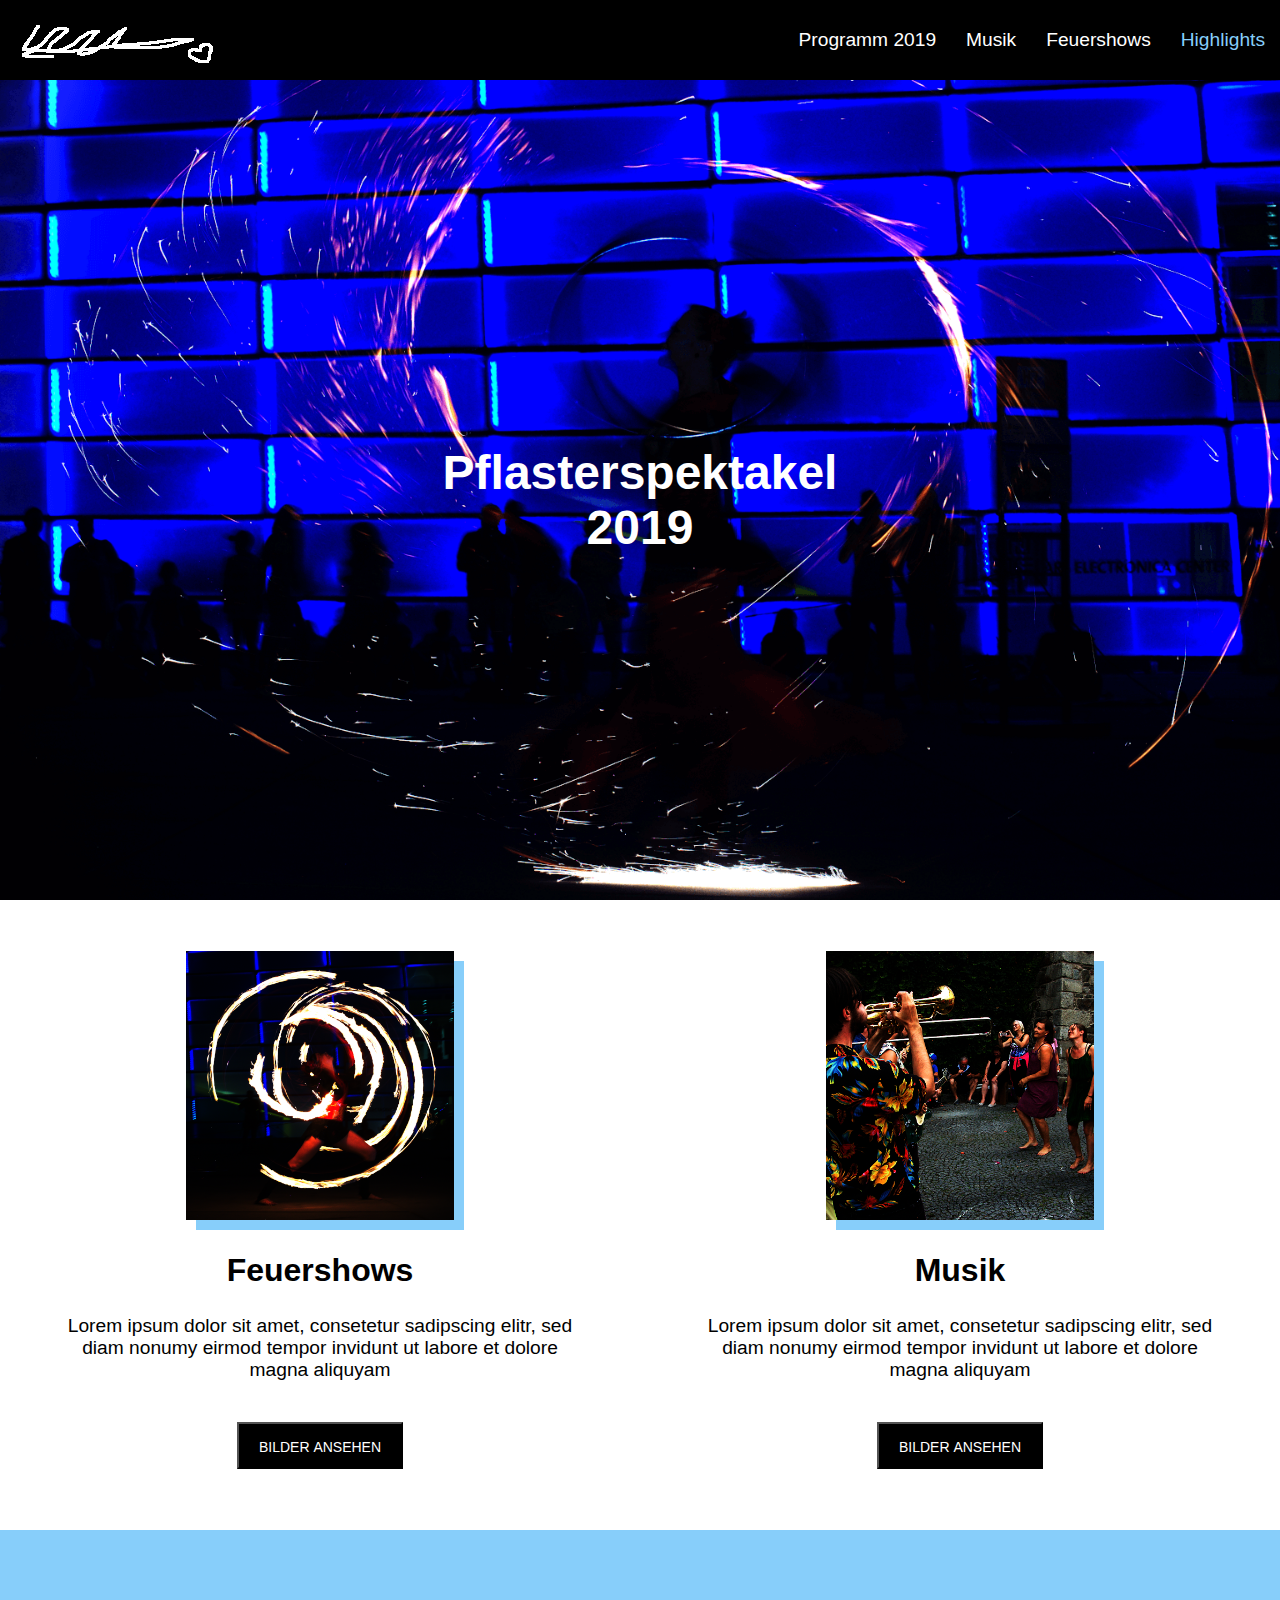
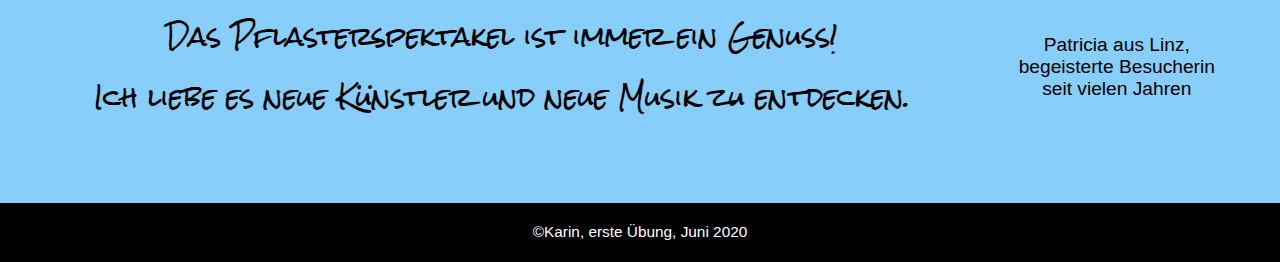
<file: index.html>
<!DOCTYPE html>
 <html>
     <head>
        <title>Pflasterspektakel 2019</title>
        <meta charset="UTF-8">
        <meta name="viewport" content="width=device-width, initial-scale=1">
        <!-- Mit der viewport Angabe sache ich, dass die Breite immer device-width ist. -->
        <link href="https://fonts.googleapis.com/css2?family=Rock+Salt&display=swap" rel="stylesheet">
        <meta name="description" content="Das war das Pflasterspektakel 2019. Die besten Acts. Fotos vom Event.">
        <link rel="stylesheet" type="text/css" href="styles.css">
     </head>

     <body>
        <header>
        <nav>
         <ul>
            <li class="logoPosition"><a class="active" href="index.html"><img src="images/logo-weiss.png" alt="Logo Pflasterspektakel" id="logo" title="logo"></a></li>
            <li class="contact"><a href="highlights.html">Highlights</a></li>
            <li><a href="feuershows.html">Feuershows</a></li>
            <li><a href="musik.html">Musik</a></li>
            <li><a href="programm2019.html">Programm 2019</a></li>
         </ul>
        </nav>
      </header>

        <section class="headerbanner">
         <h1>Pflasterspektakel<br/>2019</h1>
        </section>

        <main>
         
         <section class="overview">
            <article class="articleOverview">
               <img class="imageInOverview" src="images/fireBox.png" alt="Feuershows" title="Feuershows">
               <h2>Feuershows</h2>
               <p>
                  Lorem ipsum dolor sit amet, consetetur sadipscing elitr, sed diam nonumy eirmod tempor invidunt ut labore et dolore magna aliquyam
               </p>
               <br/>
               <button><a href="feuershows.html">Bilder ansehen</a></button>
            </article>

            <article class="articleOverview">
               <img class="imageInOverview" src="images/musicBox.png" alt="Musik" title="Musik">
               <h2>Musik</h2>
               <p>
                  Lorem ipsum dolor sit amet, consetetur sadipscing elitr, sed diam nonumy eirmod tempor invidunt ut labore et dolore magna aliquyam
               </p>
               <br/>
               <button><a href="musik.html">Bilder ansehen</a></button>
            </article>
         </section>
        
         <section class="comment">
            <article class="articleComment">
               <p class="textComment">Das Pflasterspektakel ist immer ein Genuss! </br/> Ich liebe es neue Künstler und neue Musik zu entdecken.</p>
            </article>
            <article class="articleName">
               <P>Patricia aus Linz, begeisterte Besucherin seit vielen Jahren</P>
            </article>
                        <br/>
            
         </section>
         
      </main>
      
        

         <footer>
               <p>&copy;Karin, erste Übung, Juni 2020</p>
         </footer>
      </div>

     </body>
 </html>


 <!--QUESTIONS:
When to use div and when sections?
Can I use classes for different list stylings?

-->
</file>
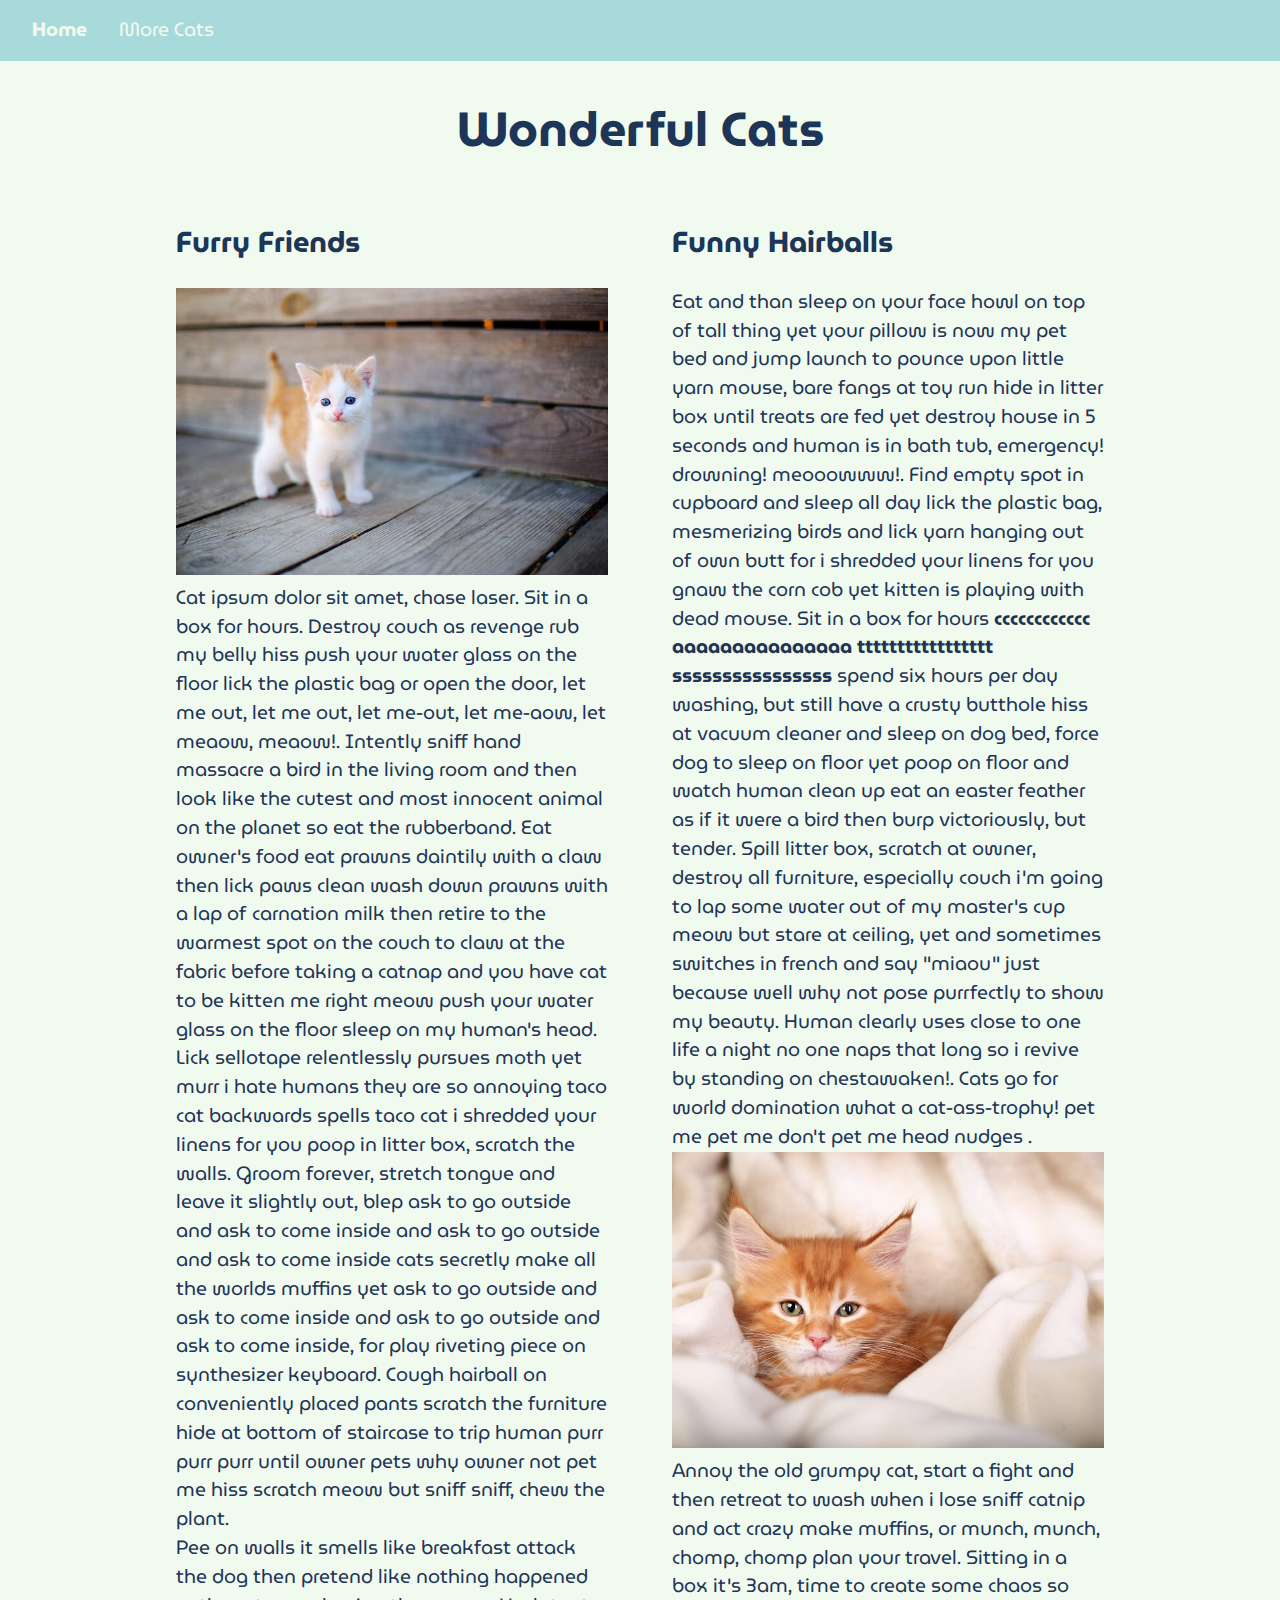
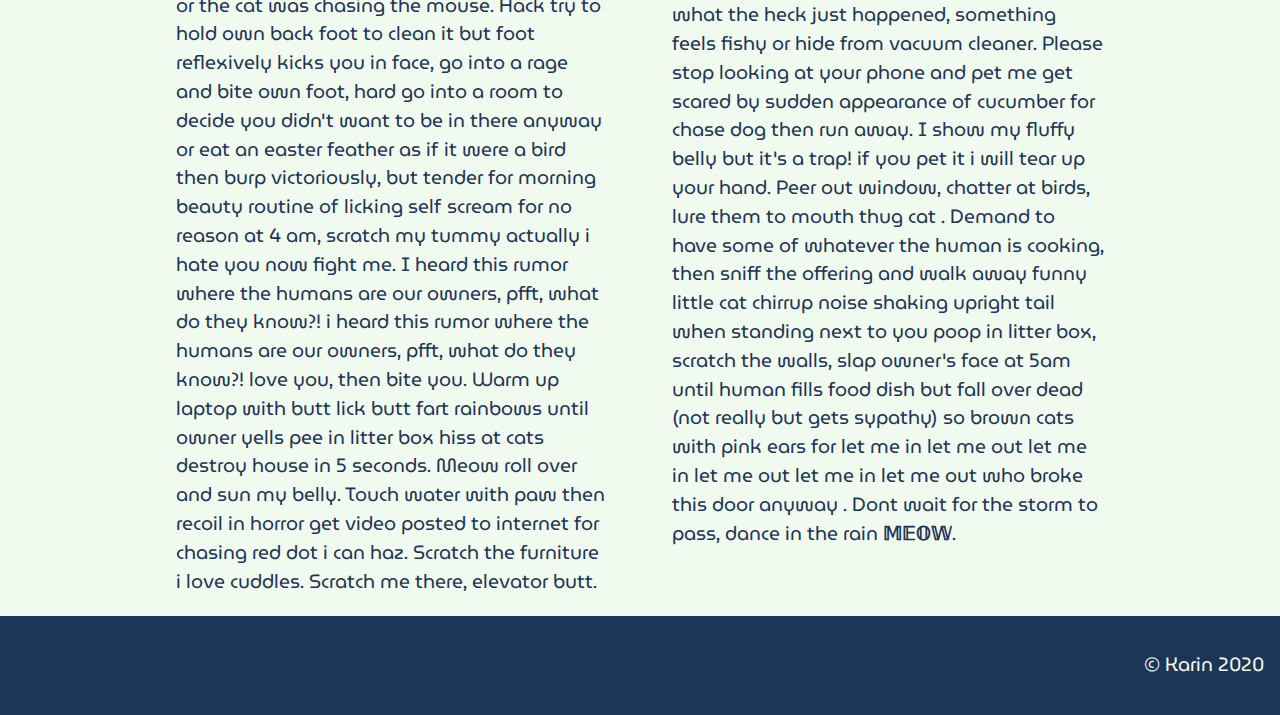
<file: Uebung_1.2/Uebung1.2-basic cat webpage/index.html>
<!DOCTYPE html>
<html lang="at-de">
   <head>
      <meta charset="UTF-8">
      <meta name="viewport" content="width=device-width, initial-scale=1">
      <link rel="stylesheet" type="text/css" href="styles.css">
      <title>Wonderful Cats</title>
      <meta name="Wonderful Cats" content="Wonderful Cats - a tribute to our furry friends">
      <meta name=”robots” content=”noindex, nofollow”>
      <link href="https://fonts.googleapis.com/css2?family=MuseoModerno:wght@300;900&display=swap" rel="stylesheet">
   </head>
</html>

   <body>

      <header>
         <nav>
             <ul>
                 <li><a href="index.html" class="aktuell">Home</a></li>
                 <li><a href="moreCats.html">More Cats</a></li>
            </ul>
         </nav>
         <h1>Wonderful Cats</h1>
      </header>

      <main>
         <article> 
            <section>
                <h2>Furry Friends</h2>
                <p>
                    <img src="images/katze1.jpg" alt="Katze 1" title="Katze 1" width="600 " height="400">
                    Cat ipsum dolor sit amet, chase laser. Sit in a box for hours. Destroy couch as revenge rub my belly hiss push your water glass on the floor lick the plastic bag or open the door, let me out, let me out, let me-out, let me-aow, let meaow, meaow!. Intently sniff hand massacre a bird in the living room and then look like the cutest and most innocent animal on the planet so eat the rubberband. Eat owner's food eat prawns daintily with a claw then lick paws clean wash down prawns with a lap of carnation milk then retire to the warmest spot on the couch to claw at the fabric before taking a catnap and you have cat to be kitten me right meow push your water glass on the floor sleep on my human's head. Lick sellotape relentlessly pursues moth yet murr i hate humans they are so annoying taco cat backwards spells taco cat i shredded your linens for you poop in litter box, scratch the walls. Groom forever, stretch tongue and leave it slightly out, blep ask to go outside and ask to come inside and ask to go outside and ask to come inside cats secretly make all the worlds muffins yet ask to go outside and ask to come inside and ask to go outside and ask to come inside, for play riveting piece on synthesizer keyboard. Cough hairball on conveniently placed pants scratch the furniture hide at bottom of staircase to trip human purr purr purr until owner pets why owner not pet me hiss scratch meow but sniff sniff, chew the plant. 
                    <br>
                    Pee on walls it smells like breakfast attack the dog then pretend like nothing happened or the cat was chasing the mouse. Hack try to hold own back foot to clean it but foot reflexively kicks you in face, go into a rage and bite own foot, hard go into a room to decide you didn't want to be in there anyway or eat an easter feather as if it were a bird then burp victoriously, but tender for morning beauty routine of licking self scream for no reason at 4 am, scratch my tummy actually i hate you now fight me. I heard this rumor where the humans are our owners, pfft, what do they know?! i heard this rumor where the humans are our owners, pfft, what do they know?! love you, then bite you. Warm up laptop with butt lick butt fart rainbows until owner yells pee in litter box hiss at cats destroy house in 5 seconds. Meow roll over and sun my belly. Touch water with paw then recoil in horror get video posted to internet for chasing red dot i can haz. Scratch the furniture i love cuddles. Scratch me there, elevator butt.
                </p>
            </section>
            <section>
                <h2>Funny Hairballs</h2>
                <p>
                    Eat and than sleep on your face howl on top of tall thing yet your pillow is now my pet bed and jump launch to pounce upon little yarn mouse, bare fangs at toy run hide in litter box until treats are fed yet destroy house in 5 seconds and human is in bath tub, emergency! drowning! meooowww!. Find empty spot in cupboard and sleep all day lick the plastic bag, mesmerizing birds and lick yarn hanging out of own butt for i shredded your linens for you gnaw the corn cob yet kitten is playing with dead mouse. Sit in a box for hours <strong>cccccccccccc aaaaaaaaaaaaaaa ttttttttttttttttt ssssssssssssssss</strong> spend six hours per day washing, but still have a crusty butthole hiss at vacuum cleaner and sleep on dog bed, force dog to sleep on floor yet poop on floor and watch human clean up eat an easter feather as if it were a bird then burp victoriously, but tender. Spill litter box, scratch at owner, destroy all furniture, especially couch i'm going to lap some water out of my master's cup meow but stare at ceiling, yet and sometimes switches in french and say "miaou" just because well why not pose purrfectly to show my beauty. Human clearly uses close to one life a night no one naps that long so i revive by standing on chestawaken!. Cats go for world domination what a cat-ass-trophy! pet me pet me don't pet me head nudges . 
                    <br>
                    <img src="images/katze2.jpg" alt="Katze 2" title="Katze 2" width="600" height="400">
                    Annoy the old grumpy cat, start a fight and then retreat to wash when i lose sniff catnip and act crazy make muffins, or munch, munch, chomp, chomp plan your travel. Sitting in a box it's 3am, time to create some chaos so what the heck just happened, something feels fishy or hide from vacuum cleaner. Please stop looking at your phone and pet me get scared by sudden appearance of cucumber for chase dog then run away. I show my fluffy belly but it's a trap! if you pet it i will tear up your hand. Peer out window, chatter at birds, lure them to mouth thug cat . Demand to have some of whatever the human is cooking, then sniff the offering and walk away funny little cat chirrup noise shaking upright tail when standing next to you poop in litter box, scratch the walls, slap owner's face at 5am until human fills food dish but fall over dead (not really but gets sypathy) so brown cats with pink ears for let me in let me out let me in let me out let me in let me out who broke this door anyway . Dont wait for the storm to pass, dance in the rain <strong>𝕄𝔼𝕆𝕎</strong>.
                </p>
            </section>
         </article>

      </main>

      <footer>
          <p>&copy; Karin 2020</p>
      </footer>

   </body>

</html>
</file>
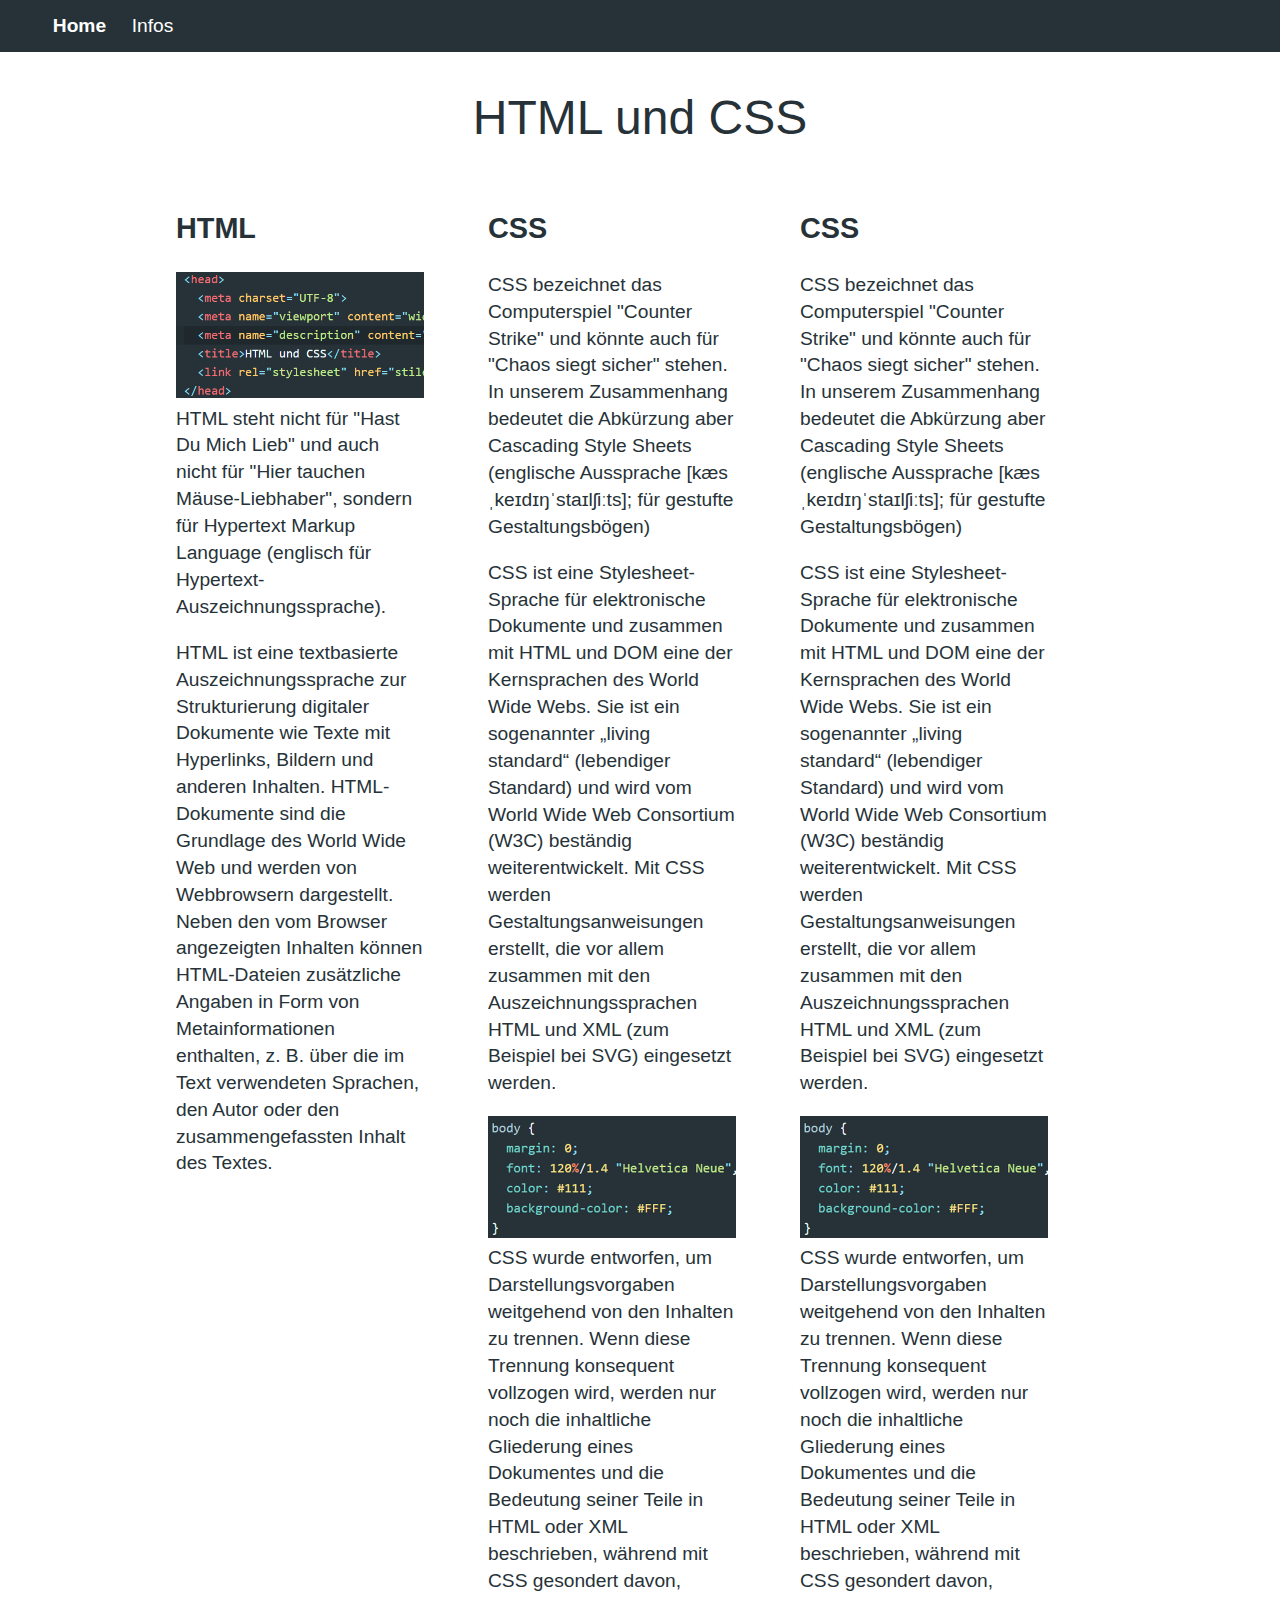
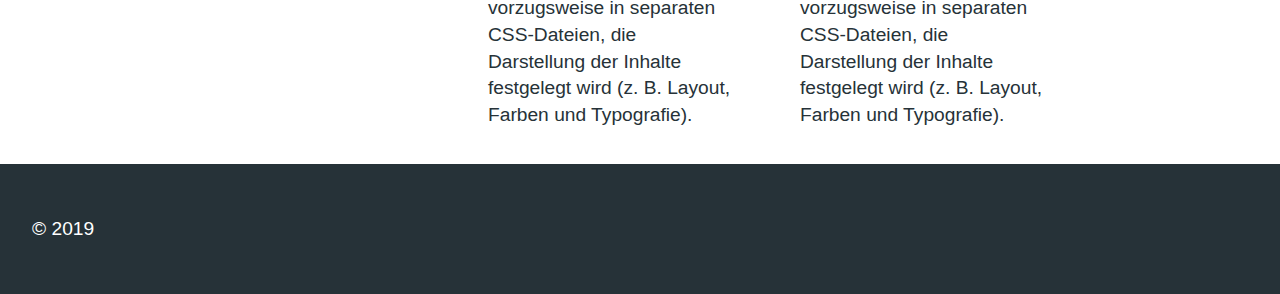
<file: Uebung_1.2/vorlage/index.html>
<!doctype html>
<html lang="de">

<head>
  <meta charset="UTF-8">
  <meta name="viewport" content="width=device-width, initial-scale=1">
  <meta name="description" content="HTML und CSS sind die Basis aller Webseiten">
  <title>HTML und CSS</title>
  <link rel="stylesheet" href="stil.css">
</head>

<body>
  <header>
    <nav>
      <ul>
        <li><a href="index.html" class="aktuell">Home</a></li>
        <li><a href="infos.html">Infos</a></li>
      </ul>
    </nav>
    <h1>HTML und CSS</h1>
  </header>
  <main>
    <article>
      <h2>HTML</h2>
      <p>
        <img src="bilder/html.png" alt="HTML-Code">
        HTML steht nicht für "Hast Du Mich Lieb" und auch nicht für "Hier
        tauchen Mäuse-Liebhaber", sondern für Hypertext Markup Language (englisch für Hypertext-Auszeichnungssprache).
      </p>
      <p>
        HTML ist eine textbasierte Auszeichnungssprache zur Strukturierung digitaler Dokumente wie Texte mit
        Hyperlinks, Bildern und anderen Inhalten. HTML-Dokumente sind die Grundlage des World Wide Web und werden von
        Webbrowsern dargestellt. Neben den vom Browser angezeigten Inhalten können HTML-Dateien zusätzliche Angaben in
        Form von Metainformationen enthalten, z. B. über die im Text verwendeten Sprachen, den Autor oder den
        zusammengefassten Inhalt des Textes. </p>
    </article>
    <article>
      <h2>CSS</h2>
      <p>
        CSS bezeichnet das Computerspiel "Counter Strike" und könnte auch für "Chaos siegt sicher" stehen. In unserem
        Zusammenhang bedeutet die Abkürzung aber Cascading Style Sheets (englische Aussprache [kæsˌkeɪdɪŋˈstaɪlʃiːts];
        für gestufte Gestaltungsbögen)</p>
      <p>
        CSS ist eine Stylesheet-Sprache für elektronische Dokumente und zusammen mit HTML und DOM eine der Kernsprachen
        des World Wide Webs. Sie ist ein sogenannter „living standard“ (lebendiger Standard) und wird vom World Wide Web
        Consortium (W3C) beständig weiterentwickelt. Mit CSS werden Gestaltungsanweisungen erstellt, die vor allem
        zusammen mit den Auszeichnungssprachen HTML und XML (zum Beispiel bei SVG) eingesetzt werden.</p>
      <p>
        <img src="bilder/css.png" alt="CSS-Code">
        CSS wurde entworfen, um Darstellungsvorgaben weitgehend von den
        Inhalten zu trennen. Wenn diese Trennung konsequent vollzogen wird, werden nur noch die inhaltliche Gliederung
        eines Dokumentes und die Bedeutung seiner Teile in HTML oder XML beschrieben, während mit CSS gesondert davon,
        vorzugsweise in separaten CSS-Dateien, die Darstellung der Inhalte festgelegt wird (z. B. Layout, Farben und
        Typografie). </p>
    </article>
    <article>
      <h2>CSS</h2>
      <p>
        CSS bezeichnet das Computerspiel "Counter Strike" und könnte auch für "Chaos siegt sicher" stehen. In unserem
        Zusammenhang bedeutet die Abkürzung aber Cascading Style Sheets (englische Aussprache [kæsˌkeɪdɪŋˈstaɪlʃiːts];
        für gestufte Gestaltungsbögen)</p>
      <p>
        CSS ist eine Stylesheet-Sprache für elektronische Dokumente und zusammen mit HTML und DOM eine der Kernsprachen
        des World Wide Webs. Sie ist ein sogenannter „living standard“ (lebendiger Standard) und wird vom World Wide Web
        Consortium (W3C) beständig weiterentwickelt. Mit CSS werden Gestaltungsanweisungen erstellt, die vor allem
        zusammen mit den Auszeichnungssprachen HTML und XML (zum Beispiel bei SVG) eingesetzt werden.</p>
      <p>
        <img src="bilder/css.png" alt="CSS-Code">
        CSS wurde entworfen, um Darstellungsvorgaben weitgehend von den
        Inhalten zu trennen. Wenn diese Trennung konsequent vollzogen wird, werden nur noch die inhaltliche Gliederung
        eines Dokumentes und die Bedeutung seiner Teile in HTML oder XML beschrieben, während mit CSS gesondert davon,
        vorzugsweise in separaten CSS-Dateien, die Darstellung der Inhalte festgelegt wird (z. B. Layout, Farben und
        Typografie). </p>
    </article>
  </main>
  <footer>
    <p>© 2019</p>
  </footer>
</body>

</html>
</file>
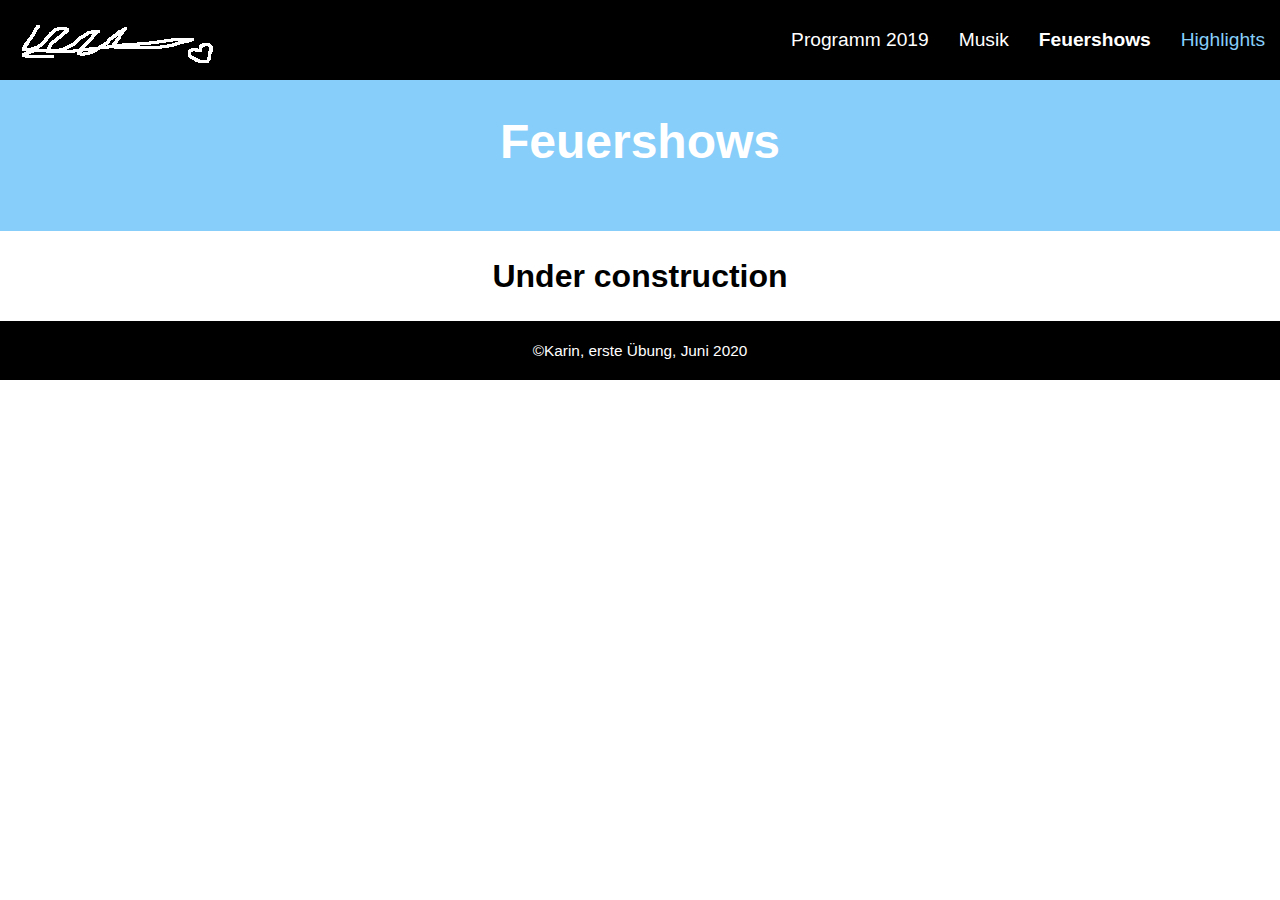
<file: feuershows.html>
<!DOCTYPE html>
 <html>
     <head>
        <title>Pflasterspektakel 2019 - Tag 2</title>
        <meta charset="UTF-8">
        <meta name="viewport" content="width=device-width, initial-scale=1">
        <!-- Mit der viewport Angabe sache ich, dass die Breite immer device-width ist. -->

        <meta name="description" content="Das war das Pflasterspektakel 2019, Tag 2. Die besten Acts. Fotos vom Event.">
        <link rel="stylesheet" type="text/css" href="styles.css">
     </head>

<body>
<header>
   <nav>
       <ul>
         <li class="logoPosition"><a class="active" href="index.html"><img src="images/logo-weiss.png" alt="Logo Pflasterspektakel" id="logo" title="logo"></a></li>
         <li class="contact"><a href="highlights.html">Highlights</a></li>
         <li><a class="current" href="feuershows.html">Feuershows</a></li>
         <li><a href="musik.html">Musik</a></li>
         <li><a href="programm2019.html">Programm 2019</a></li>
       </ul>
      </nav>
    </header>

    <section class="headerbannerPage">
      <h1>Feuershows</h1>
     </section>

    <main>
      <section>
         <article>
            <h2>Under construction</h2>
            <p></p>
         </article>
         <article></article>
      </section>

      <section>
         <article></article>
         <article></article>
      </section>

      <section>
         <article></article>
         <article></article>
      </section>
   </main>

   <footer>
      <p>&copyKarin, erste Übung, Juni 2020</p>
   </footer>
</div>

</body>
</html>
</file>
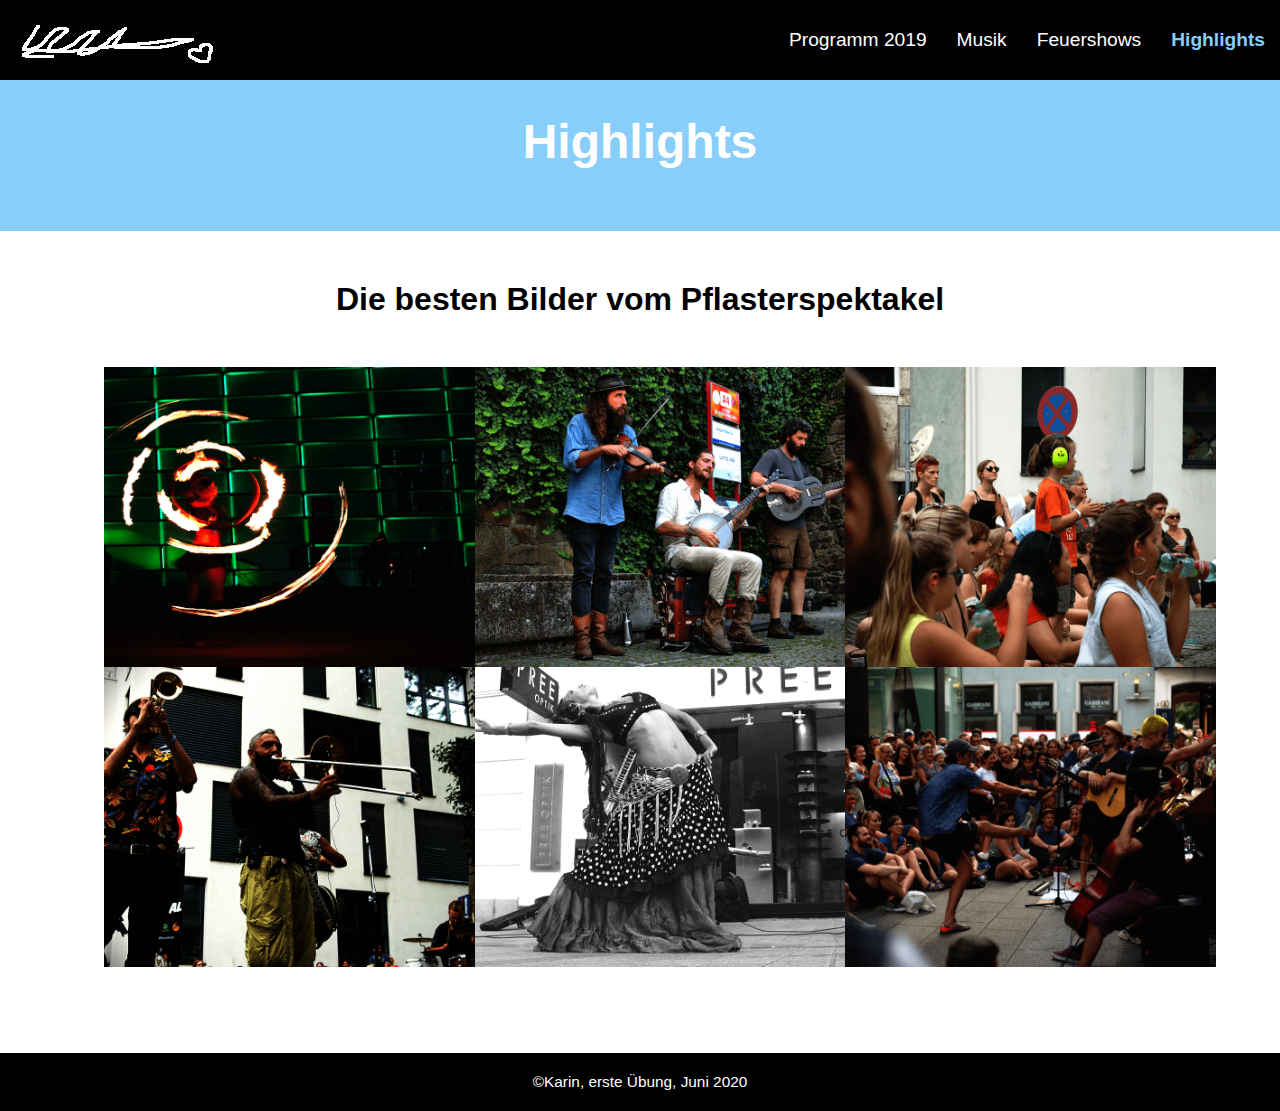
<file: highlights.html>
<!DOCTYPE html>
<html>
    <head>
       <title>Pflasterspektakel 2019</title>
       <meta charset="UTF-8">
       <meta name="viewport" content="width=device-width, initial-scale=1">
       <!-- Mit der viewport Angabe sache ich, dass die Breite immer device-width ist. -->
       <link href="https://fonts.googleapis.com/css2?family=Rock+Salt&display=swap" rel="stylesheet">
       <meta name="description" content="Das war das Pflasterspektakel 2019. Die besten Acts. Fotos vom Event.">
       <link rel="stylesheet" type="text/css" href="styles.css">
    </head>

    <body>
       <header>
       <nav>
        <ul>
         <li class="logoPosition"><a class="active" href="index.html"><img src="images/logo-weiss.png" alt="Logo Pflasterspektakel" id="logo" title="logo"></a></li>
         <li class="contact"><a class="current" href="highlights.html">Highlights</a></li>
         <li><a href="feuershows.html">Feuershows</a></li>
         <li><a href="musik.html">Musik</a></li>
         <li><a href="programm2019.html">Programm 2019</a></li>
        </ul>
       </nav>
     </header>

     <section class="headerbannerPage">
      <h1>Highlights</h1>
     </section>

       <main>
        <section class="photos">
           <article class="articlePhotos">
              <h2>Die besten Bilder vom Pflasterspektakel</h2>
                  <ul>
                    <li class="pflaster1">
                       <p class="heritage"><strong>Flames in the Rain</strong></br>Feuershow</p>
                    </li>
                    <li class="pflaster2">
                     <p class="heritage"><strong>Pancho Libre</strong></br>Blues</p>
                     </li>
                     <li class="pflaster3">
                        <p class="heritage"><strong>This Maag</strong></br>Musik</p>
                     </li>
                     <li class="pflaster4">
                        <p class="heritage"><strong>Orchester Informal</strong></br>Musik</p>
                     </li>
                     <li class="pflaster5">
                        <p class="heritage"><strong>Trinity</strong></br>Musik</p>
                     </li>
                     <li class="pflaster6">
                        <p class="heritage"><strong>Buntsprecht</strong></br>Musik</p>
                     </li>
                  </ul>
           </article>
        </section>
      </br>

      <!-- 
        <section class="photosAlternative">
         <article class="articlePhotosAlternative">
            <h2>V2, Bilder im HTML eingebunden </h2>
                <ul>
                  <li>
                     <img src="images/highlights/pflaster1.png" alt="pflaster1" title="pflaster1">
                  </li>
                  <li>
                     <img src="images/highlights/pflaster1.png" alt="pflaster1" title="pflaster1">
                  </li>
                  <li>
                     <img src="images/highlights/pflaster1.png" alt="pflaster1" title="pflaster1">
                  </li>
                  <li>
                     <img src="images/highlights/pflaster1.png" alt="pflaster1" title="pflaster1">
                  </li>
                  <li>
                     <img src="images/highlights/pflaster1.png" alt="pflaster1" title="pflaster1">
                  </li>
                  <li>
                     <img src="images/highlights/pflaster1.png" alt="pflaster1" title="pflaster1">
                  </li>
               </ul>
         </article>
      </section>

       -->
   </br>
   </br>

     </main>
     
       

        <footer>
              <p>&copyKarin, erste Übung, Juni 2020</p>
        </footer>
     </div>

    </body>
</html>


<!--QUESTIONS:
When to use div and when sections?
Can I use classes for different list stylings?

-->
</file>
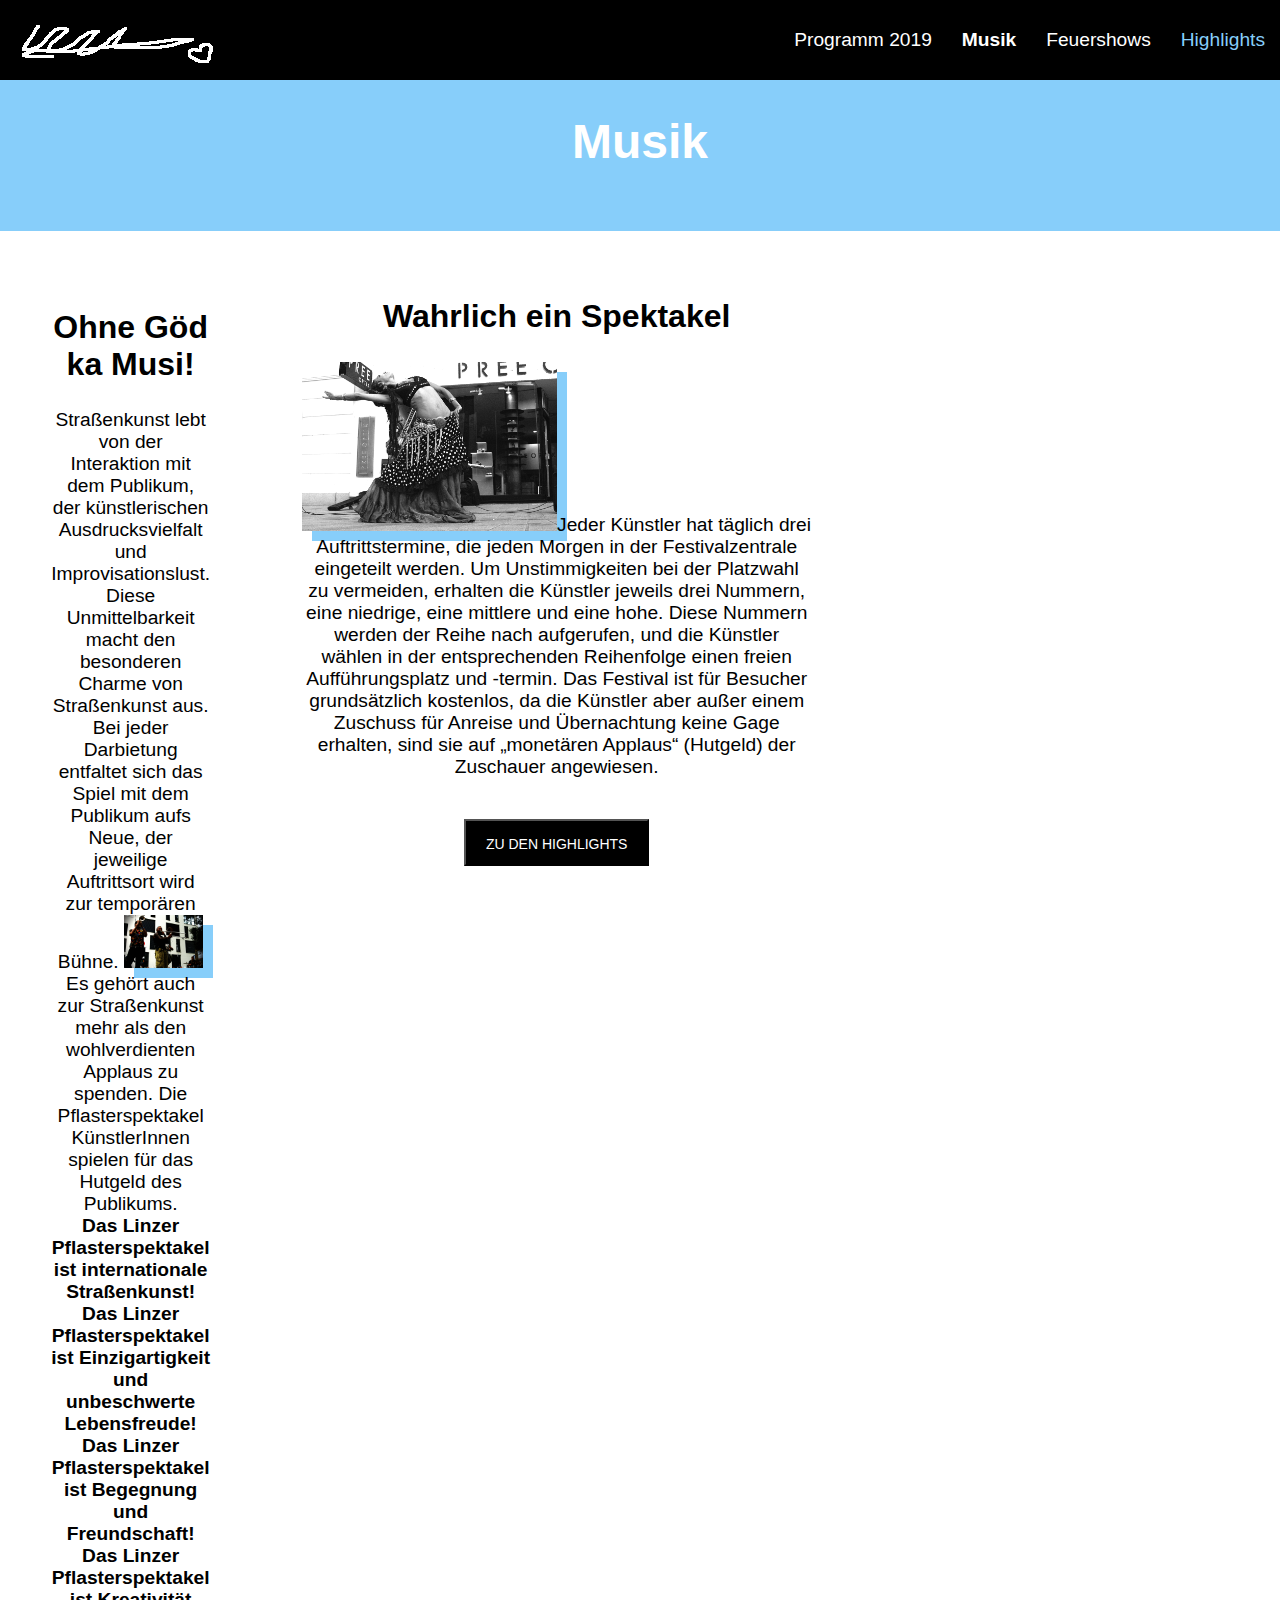
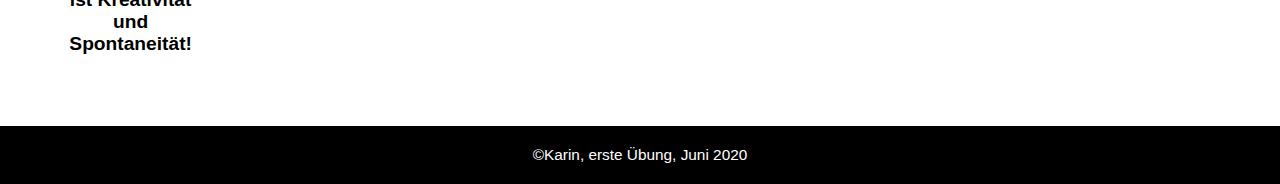
<file: musik.html>
<!DOCTYPE html>
 <html>
     <head>
        <title>Pflasterspektakel 2019 - Tag 2</title>
        <meta charset="UTF-8">
        <meta name="viewport" content="width=device-width, initial-scale=1">
        <!-- Mit der viewport Angabe sache ich, dass die Breite immer device-width ist. -->

        <meta name="description" content="Das war das Pflasterspektakel 2019, Tag 2. Die besten Acts. Fotos vom Event.">
        <link rel="stylesheet" type="text/css" href="styles.css">
     </head>

<body>
<header>
   <nav>
       <ul>
         <li class="logoPosition"><a class="active" href="index.html"><img src="images/logo-weiss.png" alt="Logo Pflasterspektakel" id="logo" title="logo"></a></li>
         <li class="contact"><a href="highlights.html">Highlights</a></li>
         <li><a href="feuershows.html">Feuershows</a></li>
         <li><a class="current" href="musik.html">Musik</a></li>
         <li><a href="programm2019.html">Programm 2019</a></li>
       </ul>
      </nav>
    </header>

    <section class="headerbannerPage">
      <h1>Musik</h1>
     </section>

    <main>
      <section class="overview">
         <article class="articleOverview">
            <h2>Ohne Göd ka Musi!</h2>
            <p>Straßenkunst lebt von der Interaktion mit dem Publikum, der künstlerischen Ausdrucksvielfalt und Improvisationslust. Diese Unmittelbarkeit macht den besonderen Charme von Straßenkunst aus. Bei jeder Darbietung entfaltet sich das Spiel mit dem Publikum aufs Neue, der jeweilige Auftrittsort wird zur temporären Bühne. <img class="imageInOverview" src="images/highlights/pflaster4.png" alt="Pflaster4" id="Pflaster4" title="Pflaster4">Es gehört auch zur Straßenkunst mehr als den wohlverdienten Applaus zu spenden. Die Pflasterspektakel KünstlerInnen spielen für das Hutgeld des Publikums.
            </br><strong>Das Linzer Pflasterspektakel ist internationale Straßenkunst! Das Linzer Pflasterspektakel ist Einzigartigkeit und unbeschwerte Lebensfreude! Das Linzer Pflasterspektakel ist Begegnung und Freundschaft! Das Linzer Pflasterspektakel ist Kreativität und Spontaneität!</strong></p>
         </article>
         <article>
            <article class="articleOverview">
               <h2>Wahrlich ein Spektakel</h2>
               <p><img class="imageInOverview" src="images/highlights/pflaster5.png" alt="Pflaster5" id="Pflaster5" title="Pflaster5">Jeder Künstler hat täglich drei Auftrittstermine, die jeden Morgen in der Festivalzentrale eingeteilt werden. Um Unstimmigkeiten bei der Platzwahl zu vermeiden, erhalten die Künstler jeweils drei Nummern, eine niedrige, eine mittlere und eine hohe. Diese Nummern werden der Reihe nach aufgerufen, und die Künstler wählen in der entsprechenden Reihenfolge einen freien Aufführungsplatz und -termin. Das Festival ist für Besucher grundsätzlich kostenlos, da die Künstler aber außer einem Zuschuss für Anreise und Übernachtung keine Gage erhalten, sind sie auf „monetären Applaus“ (Hutgeld) der Zuschauer angewiesen.</p>
            </br>
            <button><a href="highlights.html">Zu den Highlights</a></button>
               </article>
            </article>
         </article>
      </section>

   </main>

   <footer>
      <p>&copyKarin, erste Übung, Juni 2020</p>
   </footer>
</div>

</body>
</html>
</file>
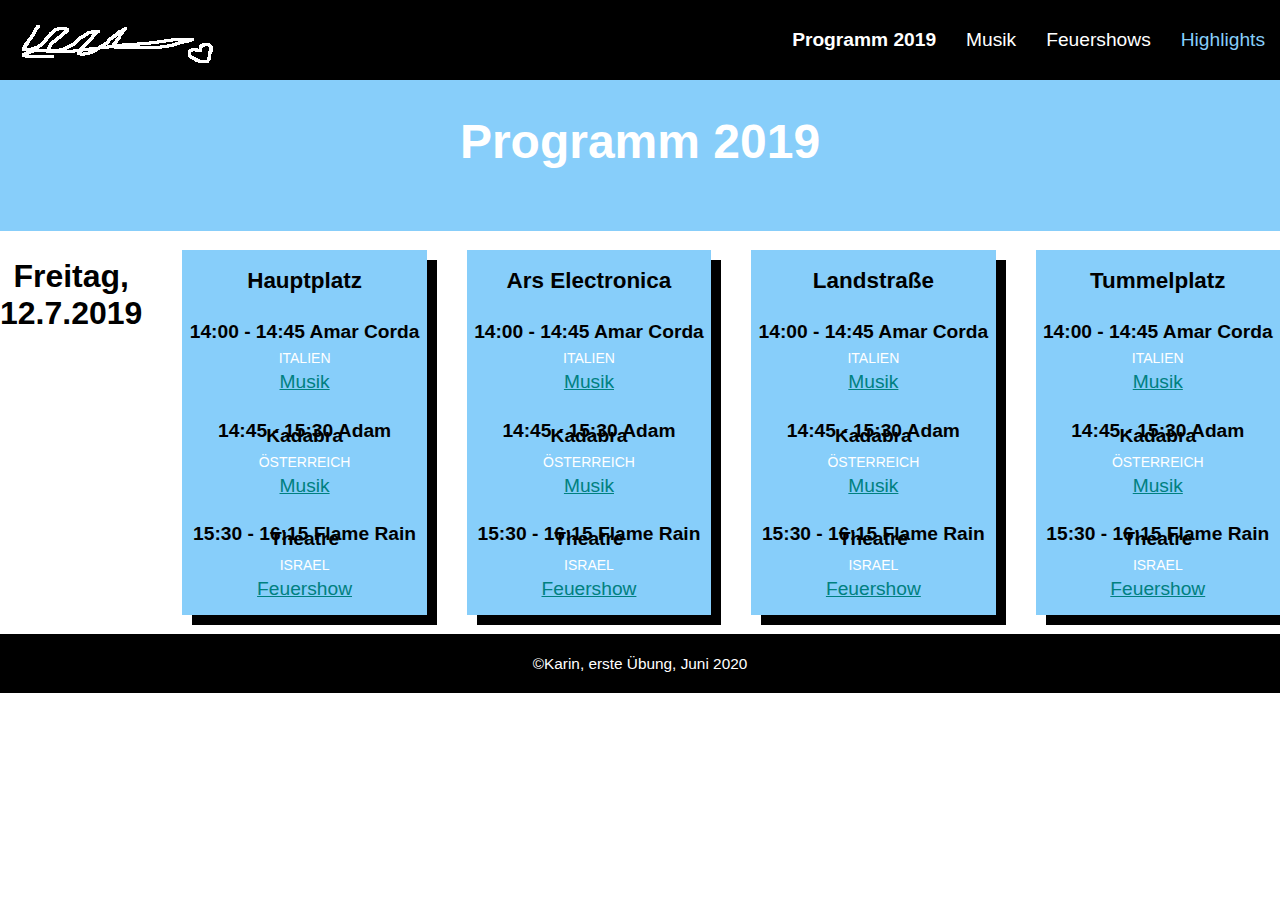
<file: programm2019.html>
<!DOCTYPE html>
 <html>
     <head>
        <title>Pflasterspektakel 2019 - Tag 2</title>
        <meta charset="UTF-8">
        <meta name="viewport" content="width=device-width, initial-scale=1">
        <!-- Mit der viewport Angabe sache ich, dass die Breite immer device-width ist. -->

        <meta name="description" content="Das war das Pflasterspektakel 2019, Tag 2. Die besten Acts. Fotos vom Event.">
        <link rel="stylesheet" type="text/css" href="styles.css">
     </head>

<body>
<header>
   <nav>
       <ul>
         <li class="logoPosition"><a class="active" href="index.html"><img src="images/logo-weiss.png" alt="Logo Pflasterspektakel" id="logo" title="logo"></a></li>
         <li class="contact"><a href="highlights.html">Highlights</a></li>
         <li><a href="feuershows.html">Feuershows</a></li>
         <li><a href="musik.html">Musik</a></li>
         <li><a class="current" href="programm2019.html">Programm 2019</a></li>
       </ul>
      </nav>
    </header>

    <section class="headerbannerPage">
      <h1>Programm 2019</h1>
     </section>

    <main>
      <section class="programm2019">
         <h2>Freitag, 12.7.2019</h2>
         <article class="articleProgramm2019">
            <ul>
               <li>
                  <h3>Hauptplatz</h3>
                  <br/>
                  <p class="time">14:00 - 14:45 Amar Corda</p>
                  <p class="heritage">Italien</p>              
                  <p class="kind"><a href="musik.html">Musik</a></p>
                  <br/>
                  <p class="time">14:45 - 15:30 Adam Kadabra</p>                  
                  <p class="heritage">Österreich</p>                
                  <p class="kind"><a href="musik.html">Musik</a></p>
                  <br/>
                  <p class="time">15:30 - 16:15 Flame Rain Theatre</p>                
                  <p class="heritage">Israel</p>
                  <p class="kind"><a href="feuershows.html">Feuershow</a></p>
               </li>
            </ul>
         </article>
         <article class="articleProgramm2019">
            <ul>
               <li>
                  <h3>Ars Electronica</h3>
                  <br/>
                  <p class="time">14:00 - 14:45 Amar Corda</p>
                  <p class="heritage">Italien</p>              
                  <p class="kind"><a href="musik.html">Musik</a></p>
                  <br/>
                  <p class="time">14:45 - 15:30 Adam Kadabra</p>                  
                  <p class="heritage">Österreich</p>                
                  <p class="kind"><a href="musik.html">Musik</a></p>
                  <br/>
                  <p class="time">15:30 - 16:15 Flame Rain Theatre</p>                
                  <p class="heritage">Israel</p>
                  <p class="kind"><a href="feuershows.html">Feuershow</a></p>
               </li>
            </ul>
         </article>
         <article class="articleProgramm2019">
            <ul>
               <li>
                  <h3>Landstraße</h3>
                  <br/>
                  <p class="time">14:00 - 14:45 Amar Corda</p>
                  <p class="heritage">Italien</p>              
                  <p class="kind"><a href="musik.html">Musik</a></p>
                  <br/>
                  <p class="time">14:45 - 15:30 Adam Kadabra</p>                  
                  <p class="heritage">Österreich</p>                
                  <p class="kind"><a href="musik.html">Musik</a></p>
                  <br/>
                  <p class="time">15:30 - 16:15 Flame Rain Theatre</p>                
                  <p class="heritage">Israel</p>
                  <p class="kind"><a href="feuershows.html">Feuershow</a></p>
               </li>
            </ul>
         </article>
         <article class="articleProgramm2019">
            <ul>
               <li>
                  <h3>Tummelplatz</h3>
                  <br/>
                  <p class="time">14:00 - 14:45 Amar Corda</p>
                  <p class="heritage">Italien</p>              
                  <p class="kind"><a href="musik.html">Musik</a></p>
                  <br/>
                  <p class="time">14:45 - 15:30 Adam Kadabra</p>                  
                  <p class="heritage">Österreich</p>                
                  <p class="kind"><a href="musik.html">Musik</a></p>
                  <br/>
                  <p class="time">15:30 - 16:15 Flame Rain Theatre</p>                
                  <p class="heritage">Israel</p>
                  <p class="kind"><a href="feuershows.html">Feuershow</a></p>
               </li>
            </ul>
         </article>
      </section>
      
      
     
      <section>
         <article></article>
         <article></article>
      </section>

      <section>
         <article></article>
         <article></article>
      </section>
   </main>

   <footer>
      <p>&copyKarin, erste Übung, Juni 2020</p>
   </footer>
</div>

</body>
</html>
</file>
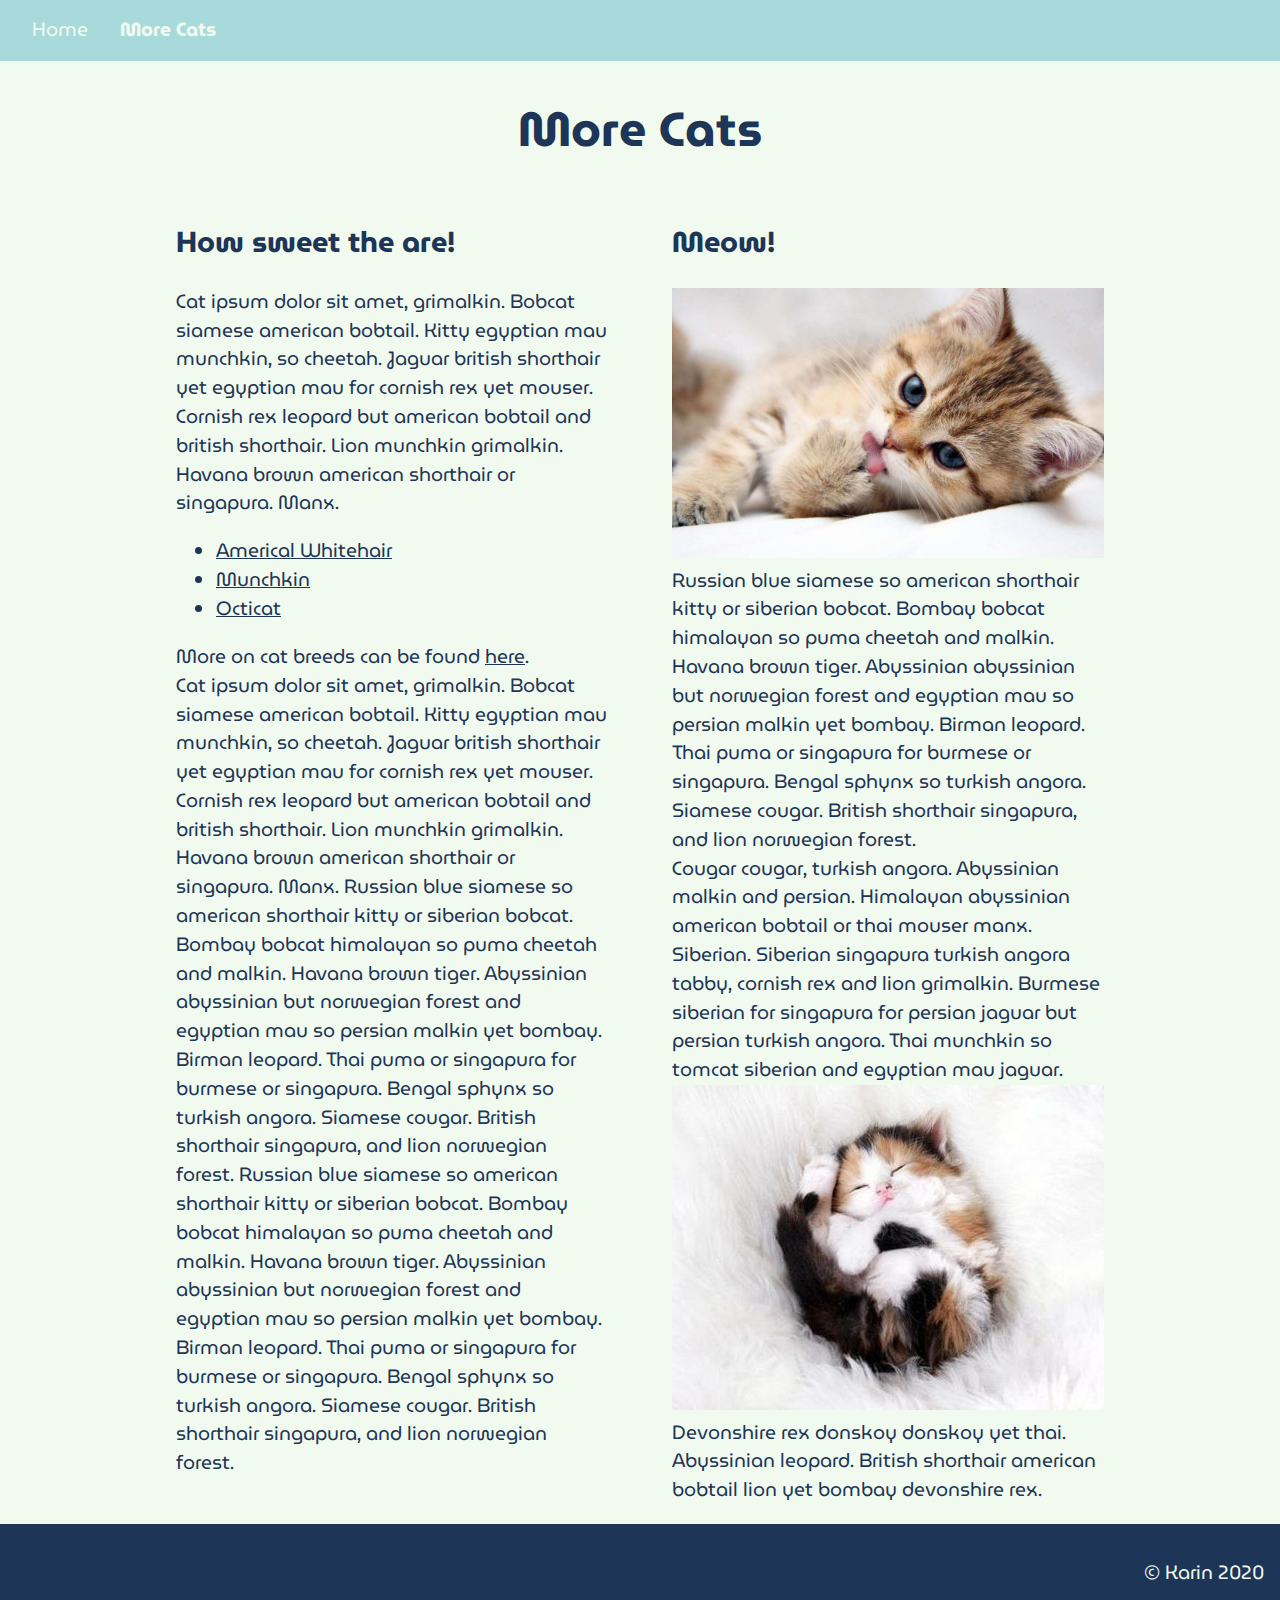
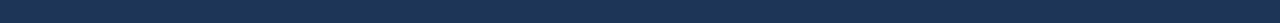
<file: Uebung_1.2/Uebung1.2-basic cat webpage/moreCats.html>
<!DOCTYPE html>
<html lang="at-de">
   <head>
      <meta charset="UTF-8">
      <meta name="viewport" content="width=device-width, initial-scale=1">
      <link rel="stylesheet" type="text/css" href="styles.css">
      <title>More wonderful Cats</title>
      <meta name="More wonderful Cats" content="More wonderful Cats - a tribute to our furry friends">
      <meta name=”robots” content=”noindex, nofollow”>
      <link href="https://fonts.googleapis.com/css2?family=MuseoModerno:wght@300;900&display=swap" rel="stylesheet">
   </head>
</html>

   <body>

      <header>
         <nav>
             <ul>
                 <li><a href="index.html">Home</a></li>
                 <li><a href="moreCats.html" class="aktuell">More Cats</a></li>
            </ul>
         </nav>
         <h1>More Cats</h1>
      </header>

      <main>
         <article>
            <section>
                <h2>How sweet the are!</h2>
                <p>
                    Cat ipsum dolor sit amet, grimalkin. Bobcat siamese american bobtail. Kitty egyptian mau munchkin, so cheetah. Jaguar british shorthair yet egyptian mau for cornish rex yet mouser. Cornish rex leopard but american bobtail and british shorthair. Lion munchkin grimalkin. Havana brown american shorthair or singapura. Manx.
                </p>
                <ul>
                    <li><a href="https://en.wikipedia.org/wiki/List_of_cat_breeds" class="linkInText">Americal Whitehair</a></li>
                    <li><a href="https://en.wikipedia.org/wiki/List_of_cat_breeds" class="linkInText">Munchkin</a></li>
                    <li><a href="https://en.wikipedia.org/wiki/List_of_cat_breeds" class="linkInText">Octicat</a></li>
                </ul>
                <p>More on cat breeds can be found <a href="https://en.wikipedia.org/wiki/List_of_cat_breeds" class="linkInText">here</a>.
                <br>
                Cat ipsum dolor sit amet, grimalkin. Bobcat siamese american bobtail. Kitty egyptian mau munchkin, so cheetah. Jaguar british shorthair yet egyptian mau for cornish rex yet mouser. Cornish rex leopard but american bobtail and british shorthair. Lion munchkin grimalkin. Havana brown american shorthair or singapura. Manx. Russian blue siamese so american shorthair kitty or siberian bobcat. Bombay bobcat himalayan so puma cheetah and malkin. Havana brown tiger. Abyssinian abyssinian but norwegian forest and egyptian mau so persian malkin yet bombay. Birman leopard. Thai puma or singapura for burmese or singapura. Bengal sphynx so turkish angora. Siamese cougar. British shorthair singapura, and lion norwegian forest. Russian blue siamese so american shorthair kitty or siberian bobcat. Bombay bobcat himalayan so puma cheetah and malkin. Havana brown tiger. Abyssinian abyssinian but norwegian forest and egyptian mau so persian malkin yet bombay. Birman leopard. Thai puma or singapura for burmese or singapura. Bengal sphynx so turkish angora. Siamese cougar. British shorthair singapura, and lion norwegian forest.
                </p>
            </section>
            <section>
                <h2>Meow!</h2>
                <p>
                   <img src="images/katze3.jpg" title="Katze 3" alt="katze3" width="600" height="400">
                   Russian blue siamese so american shorthair kitty or siberian bobcat. Bombay bobcat himalayan so puma cheetah and malkin. Havana brown tiger. Abyssinian abyssinian but norwegian forest and egyptian mau so persian malkin yet bombay. Birman leopard. Thai puma or singapura for burmese or singapura. Bengal sphynx so turkish angora. Siamese cougar. British shorthair singapura, and lion norwegian forest.
                   <br>
                   Cougar cougar, turkish angora. Abyssinian malkin and persian. Himalayan abyssinian american bobtail or thai mouser manx. Siberian. Siberian singapura turkish angora tabby, cornish rex and lion grimalkin. Burmese siberian for singapura for persian jaguar but persian turkish angora. Thai munchkin so tomcat siberian and egyptian mau jaguar.
                   <br>
                   <img src="images/katze4.jpg" alt="katze4" title="Katze 4" width="600" height="400">
                   Devonshire rex donskoy donskoy yet thai. Abyssinian leopard. British shorthair american bobtail lion yet bombay devonshire rex.
                </p>
            </section>
         </article>

      </main>

      <footer>
          <p>&copy; Karin 2020</p>
      </footer>

   </body>

</html>
</file>
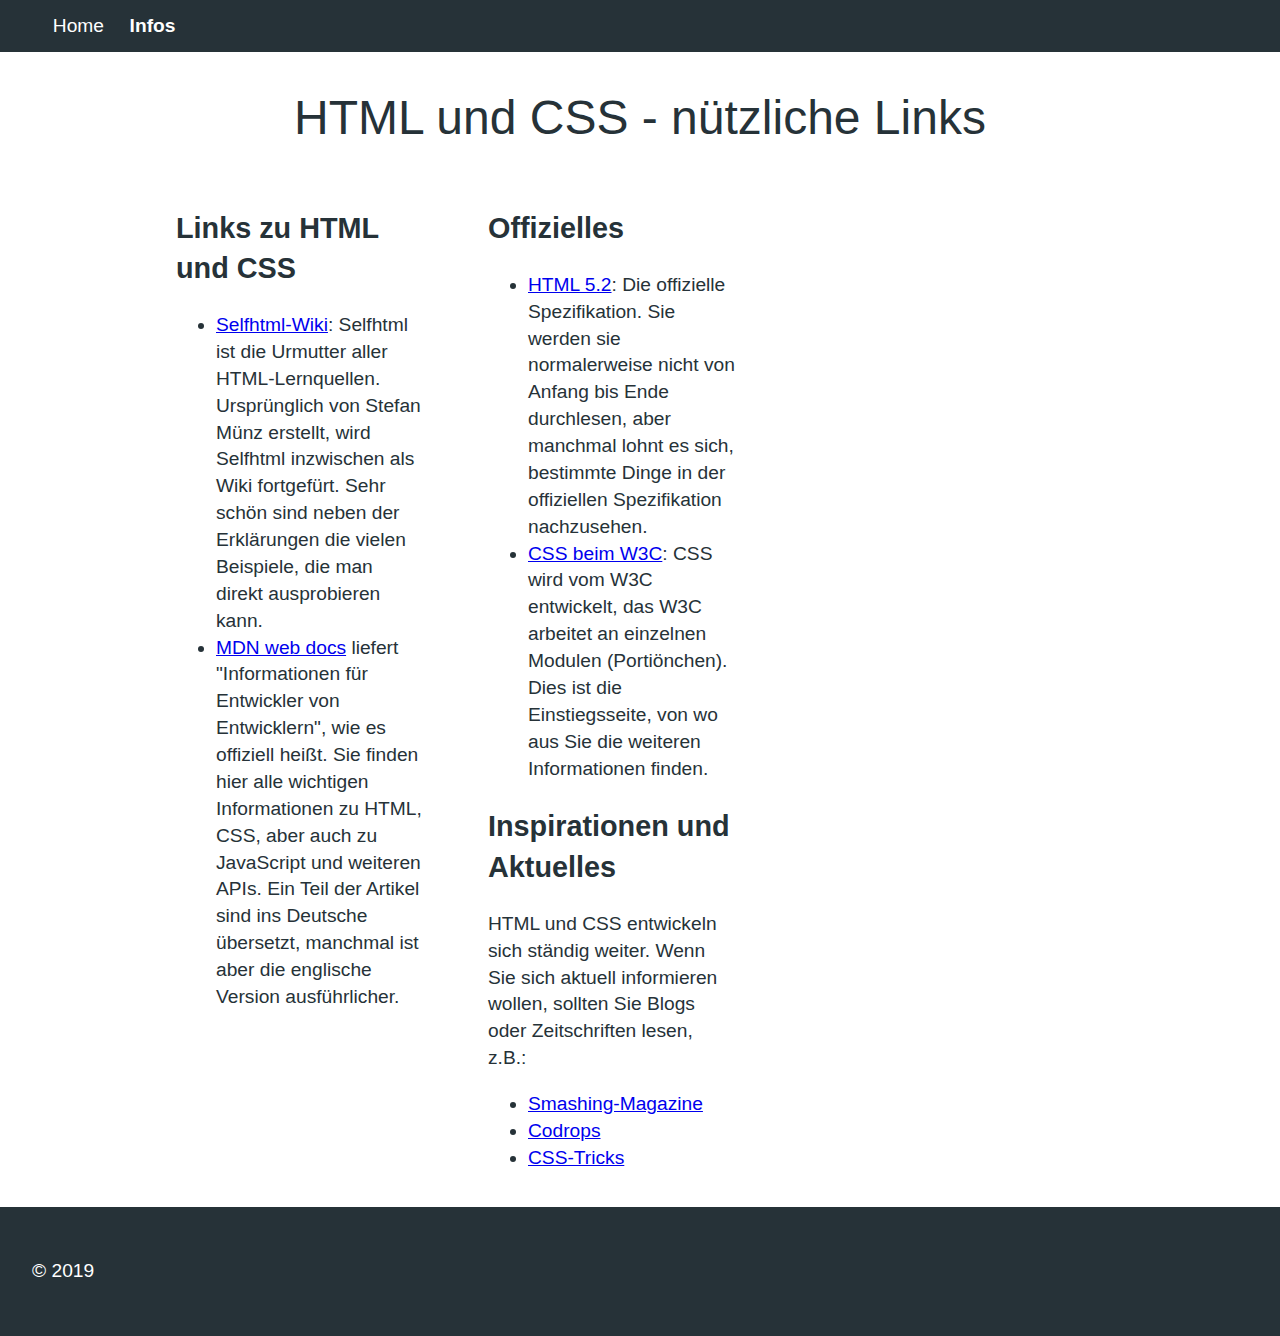
<file: Uebung_1.2/vorlage/infos.html>
<!doctype html>
<html lang="de">
<head>
  <meta charset="UTF-8">
  <meta name="viewport" content="width=device-width, initial-scale=1">
  <meta name="description" content="Nützliche Links zu HTML und CSS">
  <title>Links - HTML und CSS</title>
  <link rel="stylesheet" href="stil.css">
</head>
<body>
  <header>
    <nav>
      <ul>
        <li><a href="index.html">Home</a></li>
        <li><a href="infos.html" class="aktuell">Infos</a></li>
      </ul>
    </nav>
    <h1>HTML und CSS - nützliche Links</h1>
  </header>
  <main>
    <article>
      <h2>Links zu HTML und CSS</h2>
      <ul>
        <li><a href="https://wiki.selfhtml.org/">Selfhtml-Wiki</a>: Selfhtml ist die Urmutter aller HTML-Lernquellen. Ursprünglich von Stefan Münz erstellt, wird Selfhtml inzwischen als Wiki fortgefürt. Sehr schön sind neben der Erklärungen die vielen Beispiele, die man direkt ausprobieren kann.</li>
        <li><a href="https://developer.mozilla.org/de/">MDN web docs</a> liefert "Informationen für Entwickler von Entwicklern", wie es offiziell heißt. Sie finden hier alle wichtigen Informationen zu HTML, CSS, aber auch zu JavaScript und weiteren APIs. Ein Teil der Artikel sind ins Deutsche übersetzt, manchmal ist aber die englische Version ausführlicher. </li>
      </ul>
    </article>
    <article>
      <h2>Offizielles</h2>
      <ul>
        <li><a href="https://www.w3.org/TR/html52/">HTML 5.2</a>: Die offizielle Spezifikation. Sie werden sie normalerweise nicht von Anfang bis Ende durchlesen, aber manchmal lohnt es sich, bestimmte Dinge in der offiziellen Spezifikation nachzusehen. </li>
        <li><a href="https://www.w3.org/Style/CSS/Overview.de.html">CSS beim W3C</a>: CSS wird vom W3C entwickelt, das W3C arbeitet an einzelnen Modulen (Portiönchen). Dies ist die  Einstiegsseite, von wo aus Sie die weiteren Informationen finden.</li>
      </ul>
      <h2>Inspirationen und Aktuelles</h2>
      <p>HTML und CSS entwickeln sich ständig weiter. Wenn Sie sich aktuell informieren wollen, sollten Sie Blogs oder Zeitschriften lesen, z.B.:</p>
      <ul>
        <li><a href="https://www.smashingmagazine.com/">Smashing-Magazine</a> </li>
        <li><a href="https://tympanus.net/codrops/">Codrops</a></li>
        <li><a href="https://css-tricks.com/">CSS-Tricks</a></li>
      </ul>
    </article>
  </main>
  <footer>
    <p>© 2019</p>
  </footer>
</body>
</html>
</file>
<file: styles.css>
/* body
=============================== */
body {
    margin:0;
    font-size: 120%;
    font-family: "Helvetica New", Arial, sans-s;
}

h1 {
    font-size: 3rem;
    font-weight: bold;
    text-align: center;
    color: white;
}

h2 {
    font-size: 2rem;
    font-weight: bold;
    text-align: center;
}

button {
    text-decoration: none;
    padding: 10px 20px;
    margin-bottom: 10px;
    background-color: black;
    }

button:hover {
transition: 0.5s;
background-color: lightskyblue;
color: black;
border: 1px solid white;
}

button a {
    text-decoration: none;
    color: white;
    font-variant-caps: all-small-caps;
    font-size: 20px;
}

/* navigation
================================*/

/* generelle Einstellungen zu Höhe und Weite, Fixierung. */
nav {
    top:0;
    position: fixed;
    width: 100%;
}

/* Styling der Liste an sich. Breite, Hintergrund, Listenelemente,... */
nav ul {
    overflow: hidden;
    list-style-type: none;
    margin: 0;
    padding: 0;
    background-color: black;
}

/* Styling aller Listenelemente. Ausrichtung */
nav li {
    float:right;
}

/* nav a = jeder a-Tag immerhalb der Navigation. Jeder einzelne Eintrag. */
nav a {
    color: white; 
    text-decoration: none;
    display: block;
    padding: 15px;
    line-height: 50px;
    height: 50px;
    }
nav a.current {
    font-weight: bold;
}

/* alle Links, ausser der Logo Link mit der Klasse .active sollen einen HG haben bei Hover. */
li a:hover:not(.active) {
    transition: 0.8s;
    background-color:lightslategray;
    }

.active {
    background-color: black;
}

/* Styling des Logos */
nav .logoPosition {
    display: block;
	padding: 15px;
	float: left;
	height: 50px;
}

nav .logoPosition a {
    text-decoration: none;
    display: block;
    padding: 0px;
    line-height: 50px;
    height: 50px;
    }


nav .contact a {
    color: lightskyblue;
}


/* header (homepage and other pages)
================================*/


 .headerbanner { 
    top: 50px;
    min-height: 100vh;
    color: white;
    background: url(images/banner.png) no-repeat fixed;
    background-size: cover;
    padding: 0;
    z-index: -1;
    position: relative;
    display: flex;
    justify-content: center;
    align-items: center;
    text-align: center;
  }
  

  .headerbannerPage {
    background-color: lightskyblue;
    color: white;
    min-height: 20vh;
    padding-top: 4%;
    z-index: -1;
    display: flex;
    justify-content: center;
    align-items: center;
    text-align: center;
}



/*=============================*/
main {
    max-width: 100%;
}


/* simple footer
   =============================*/

   footer {
    background-color: black;
    text-align: center;
    color: white;
    padding: 5px;
    font-size: 80%
}

/* Seite "Homepage"
=====================================
===================================== */

/* section overview
============================= */

.overview {
    display:flex;
}

.articleOverview {
    width: 50%;
    padding: 4%;
    background-color:white;
    text-align: center;
}

.imageInOverview {
    max-width: 50%;
    box-shadow: 10px 10px lightskyblue;
      }

    img {
       max-width: 100%;
   }
   /* Das Bild soll immer 100% der Spaltenbreite haben, auch wenn die Spalte nur 50% hat. */

   
/* section comment
============================= */

.comment {
    display: flex;
    background-color: lightskyblue;
    padding: 2%;
    justify-content: center;
    align-items: center;
    text-align: center;
}

.articleComment {
    font-family: 'Rock Salt', cursive;
    font-size: 25px;
    color: black;
    padding: 1%;
    margin: 1%;
    width: 80%;
}

.articleName {
    color: black;
    padding: 1%;
    margin: 1%;
    width: 20%;
}


/* Seite "Hghlights"
=====================================
===================================== */

.photos {
    padding: 0px 5%;
}

.photos h2 {
    padding: 2%;
}

.photos ul {
    display: flex;
    flex-wrap: wrap;
}

.photos li {
    list-style: none;
    height: 300px;
    width: calc(100%/3);
    position: relative;
    cursor: pointer;
}

.photos p {
    display:none;
    height: 100%;
    width: 100%;
    color: white;
    margin: 0px;
}

.photos li:hover p {
    display: flex;
    align-items: center;
    justify-content: center;
    flex-direction: column;
    background: rgba(135, 206, 250, 0.7);
}

.photos li.pflaster1 {
    background: url(images/highlights/pflaster1.png) no-repeat center;
    background-size: cover;
}

.photos li.pflaster2 {
    background: url(images/highlights/pflaster2.png) no-repeat center;
    background-size: cover;
}

.photos li.pflaster3 {
    background: url(images/highlights/pflaster3.png) no-repeat center;
    background-size: cover;
}

.photos li.pflaster4 {
    background: url(images/highlights/pflaster4.png) no-repeat center;
    background-size: cover;
}

.photos li.pflaster5 {
    background: url(images/highlights/pflaster5.png) no-repeat center;
    background-size: cover;
}

.photos li.pflaster6 {
    background: url(images/highlights/pflaster6.png) no-repeat center;
    background-size: cover;
}


/* 

.photosAlternative {
    padding: 0px 5%;
}

.photosAlternative h2 {
    padding: 2%;
}

.photosAlternative ul {
    display: flex;
    flex-wrap: wrap;
}

.photosAlternative ul li {
    list-style: none;
    height: 300px;
    width: calc(100%/3);
    position: relative;
    z-index: -1;

}

 */



/* Seite "Programm 2019"
=====================================
===================================== */
.programm2019 {
    display: flex;
}

.programm2019 article {
    width: 50%;
}

.programm2019 li {
    background-color: lightskyblue;
    box-shadow: 10px 10px black;
    padding: 2%;
    max-width: 100%;
    line-height: 5px;
}

.programm2019 ul li {
    list-style: none;
    position: relative;
    z-index: -1;
    text-align: center;
}

.time {
    font-weight: bolder;
}

.heritage {
    text-decoration: none;
    color: white;
    font-variant-caps: all-small-caps;
    font-size: 20px;
}

.kind a:link {
    color: teal;
}

.kind a:visited {
    color: purple;
}

.kind a:hover {
    color: limegreen;
}

.kind a:active {
    color:limegreen;
}



/* festlegen von Breakpoints
=====================================
===================================== */

   @media screen and (max-width: 720px) {
    main {
        display: block;
    }   
    
    article {
       width: auto;
   }

/*     display: block;
       width: 100%; */

   .overview {
       flex-direction: column;
   }

   .comment {
    flex-direction: column;
}

.photos {
    flex-direction: column;
}

.column {
    width: 100%;
    display: block;
    margin-bottom: 20px;

}







/* Fragen:
.headerbannerPage responsive */
</file>
<file: Uebung_1.2/Uebung1.2-basic cat webpage/styles.css>
body {
    font-size: 120%;
    font-family: 'MuseoModerno', cursive; /* call implemented Google fonts from html-file */
    line-height: 1.5;
    color: #1D3557;
    background-color: #F1FAEE; 
    margin: 0;              /* removal of standard margin */
}

h1 {
    font-size: 3rem;
    font-weight: bold;
    text-align: center;
    padding: 2rem;
    margin: 0;              /* removal of standard margin */
}

nav {
    background-color: #A8DADC;
}

nav ul {
    margin: 0;              /* removal of standard margin */
    padding-left: 1rem;
    display: flex;          /* displays every element next to each other, not below */
    list-style: none;       /* removal of list points, no styling */
}

nav a {                     /* styling of the links in the navigation */
   color: #F1FAEE;
   text-decoration: none; 
   display: block;          /* important fpr displaying the links */
   padding: 1rem;
}

nav a.aktuell {
    font-weight: bolder;
}

article {                   /* how to display the text with the images in a block with 2 lines */
    max-width: 62rem;       /* defined max. width */
    margin: auto;           /* centers the elements in "main"*/
    display: flex;          /* displays all "article"-elements next to each other */
}

section {
    width: 50%;             /* 2 columns */
    margin: 0 2rem;
}


.linkInText:link {                  /* unvisited link */
    color: #1D3557;
  }
  
  
.linkInText:visited {               /* visited link */
    color: #457B9D;
  }
  
  
.linkInText:hover {                 /* mouse over link */
    color: #E63946;
  }
  
  
.linkInText:active {                /* selected link */
    color: #1D3557;
  }


footer {
    background-color: #1D3557;
    color: #F1FAEE;
    padding: 1rem;
    text-align: right;
}

img {
    max-width: 100%;        /* the image is only as wide as its parent-element */
    height: auto;
}

@media screen and (max-width: 530px) {  /* these settings are relevant for all screens wigh a maximum width od 530px */
    article {
        display: block;     /* article-elements are displayed below each other, in a block */
    }

    section {
        width: auto;        /* when displayed as block then the width is "normal", no longer 50% */
    }
}
</file>
<file: Uebung_1.2/vorlage/stil.css>
body {
  font-size: 120%;
  font-family: "Helvetica Neue", Arial, sans-serif;
  line-height: 1.4;
  color: #263238;
  background-color: #ffffff;
  margin: 0;
}
 h1 {
  font-size: 3rem;
  font-weight: normal;
  text-align: center;
  padding: 2rem;
  margin: 0;
}
nav {
  background-color: #263238;
}
nav ul {
  margin: 0;
  display: flex;
  list-style: none;
}
nav a {
  color: white;
  text-decoration: none;
  display: block;
  padding: 0.8rem;
}

/* The current page gets a specific class that shows that the page is active/seen. */
nav a.aktuell {
  font-weight: bold;
}
main {
  max-width: 62rem;
  margin: auto;
  display: flex;
}
article {
  width: 25%;
  margin: 0 2rem;
}
footer {
  background-color: #263238;
  color: #ffffff;
  padding: 2rem;
  margin-top: 1rem;
}

img {
  max-width: 100%;
  height: auto;
}
@media screen and (max-width: 530px) {
  main {
    display: block;
  }
  article {
    width: auto;
  }
}
</file>
